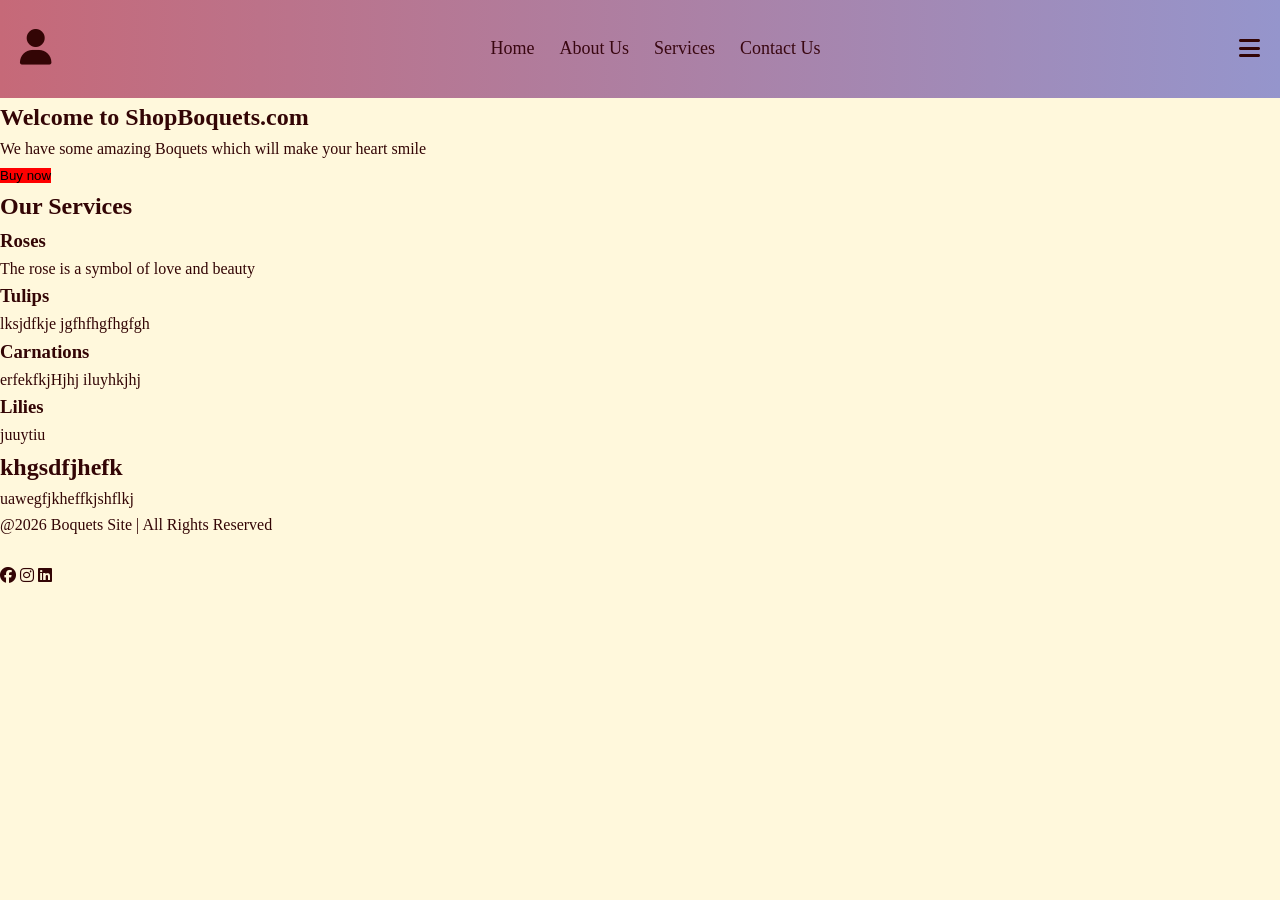
<file: index2.html>
<!DOCTYPE html>
<html lang="en">
<head>
    <meta charset="UTF-8">
    <meta name="viewport" content="width=device-width, initial-scale=1.0">
    <title>Document</title>
    <link rel = "stylesheet" href= "styles2.css"/>
    <link rel = "stylesheet" href= "https://cdnjs.cloudflare.com/ajax/libs/font-awesome/6.5.0/css/all.min.css"/>
    <script src = "script2.js"></script>
    
</head>
<body>
    <!-- navbar -->
     <header>
        <nav class = "navbar">
            <div class = "logo"><i class="fa-solid fa-user"></i></div>
            <ul class = "nav-links" id = "abc">
                <li><a href = "#"> Home</a></li>
                <li><a href = "about">About Us</a></li>
                <li><a href = "services">Services</a></li>
                <li><a href = "contact">Contact Us</a></li>
            </ul>
            <div class = "menu-btn" id = "xyz"> <i class = "fa-solid fa-bars"></i></div>
        </nav>
     </header>

     <!-- hero section  -->
    <section class="hero">
        <div class="hero-content">
            <h1>Welcome to ShopBoquets.com </h1>
            <p> We have some amazing Boquets which will make your heart smile</p>
            <button class = "hero-btn" id = "btn"> Buy now</button>
        </div>
    </section>
    

    <!-- services -->
     <section class="services">
        <div class="our-services">
            <h2> Our Services</h2>
            <div class = "cards">
                <div class="card">
                    <!-- <i class = "fa-solid fa-flower"></i> -->
                    <h3> Roses </h3>
                    <p> The rose is a symbol of love and beauty   </p>
                </div>

                <div class="card">
                    <!-- <i class = "fas fa-cloud"></i> -->
                    <h3> Tulips </h3>
                    <p>    lksjdfkje  jgfhfhgfhgfgh   </p>
                </div>

                <div class="card">
                    <!-- <i class = "fas fa-"></i> -->
                    <h3> Carnations </h3>
                    <p> erfekfkjHjhj  iluyhkjhj </p>
                </div>

                <div class="card">
                    <!-- <i class = "fas fa-code"></i> -->
                    <h3> Lilies </h3>
                    <p> juuytiu</p>
                </div>
            </div>
        </div>
     </section>

     <!-- ABOUT  -->
      <section class="about">
        <div class = "container">
            <!-- <img src = " https://images.squarespace-cdn.com/content/v1/63cde0e2b76fbe76e4736c93/0605b82b-5d8f-45dc-a80e-b6adcc831e63/About+Us+(Desktop+Wallpaper)+(1).jpg" alt="about"> -->
            <div class = "about-text">
                <h2> khgsdfjhefk</h2>
                <p> uawegfjkheffkjshflkj</p>
            </div>
        </div>
      </section>

      <!-- Footer -->
       <footer>
        <p> @2026 Boquets Site | All Rights Reserved</p>
        <br>
        <div class="socials">
            <i class = "fab fa-facebook"></i> 
            <i class = "fab fa-instagram"></i> 
            <i class = "fab fa-linkedin"></i>
        </div>
       </footer>

</body>
</html>
</file>
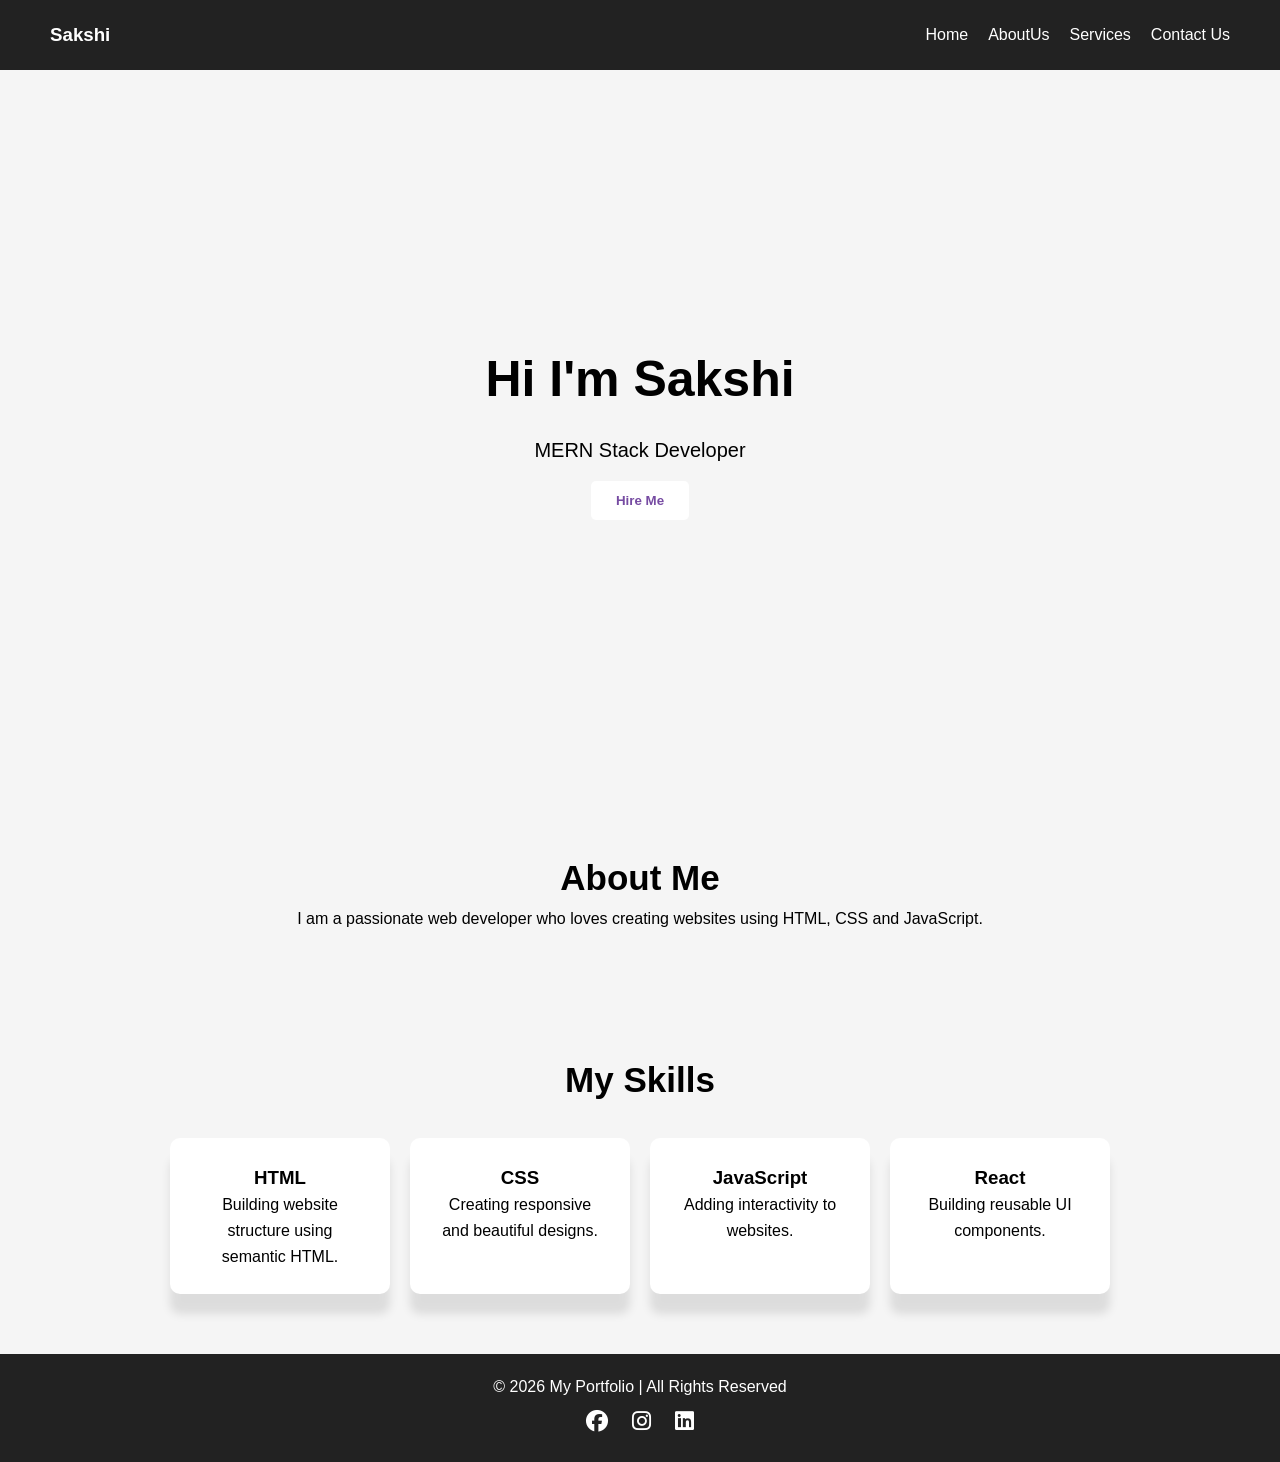
<file: portfolio.html>
<!DOCTYPE html>
<html lang="en">
<head>
    <meta charset="UTF-8">
    <meta name="viewport" content="width=device-width, initial-scale=1.0">
    <title>Portfolio</title>
    <link rel = "stylesheet" href="portfolioStyle.css"/>
    <link rel = "stylesheet" href= "https://cdnjs.cloudflare.com/ajax/libs/font-awesome/6.5.0/css/all.min.css"/>
</head>
<body>

    <header>
        <nav class = "navbar">
            <h3> Sakshi</h3>
            <ul class = "nav-links">
                <li> <a href = "#" >Home</a></li>
                <li><a href = "#about"> AboutUs</a></li>
                <li><a href = "#service"> Services</a></li>
                <li><a href = "#contact"> Contact Us</a></li>
            </ul>
        </nav>
    </header>
    
    <section class="hero">
        <div class = "hero-content">
            <h1> Hi I'm Sakshi</h1>
            <p> MERN Stack Developer </p>
            <button> Hire Me</button>
        </div>
    </section>

    <section class = "about">
        <div class="container">
            <h2>About Me</h2>
                <p>
                    I am a passionate web developer who loves creating websites
                    using HTML, CSS and JavaScript.
                </p>
        </div>
    </section>


   <section class="services">
        <div class="our-services">
            <h2>My Skills</h2>

            <div class="cards">

                <div class="card">
                    <h3>HTML</h3>
                    <p>Building website structure using semantic HTML.</p>
                </div>

                <div class="card">
                    <h3>CSS</h3>
                    <p>Creating responsive and beautiful designs.</p>
                </div>

                <div class="card">
                    <h3>JavaScript</h3>
                    <p>Adding interactivity to websites.</p>
                </div>

                <div class="card">
                    <h3>React</h3>
                    <p>Building reusable UI components.</p>
                </div>

            </div>
        </div>
    </section>


    <footer>
       <p>© 2026 My Portfolio | All Rights Reserved</p>
        <div class="socials">
            <i class = "fab fa-facebook"></i> 
            <i class = "fab fa-instagram"></i> 
            <i class = "fab fa-linkedin"></i>
        </div>
       </footer>

</body>
</html>
</file>
<file: styles2.css>
*{
    margin :0;
    padding :0;
    box-sizing: border-box;
}

body{
    background-color: cornsilk;
    color: rgb(51, 5, 5);
    line-height: 1.6;

}

.navbar{
    width:100%;
    /* max-width: 100%; */
    display: flex;
    padding: 20px ;
    
    justify-content: space-between;
    align-items: center;
    background: linear-gradient(90deg, rgb(198, 105, 120),rgb(149, 149, 204));
    text-decoration: none;
    /* position: relative;
    top : 0;
    left :40;
    right:30;
    bottom: 60; */


    
}

.menu-btn{
    gap: 10px;
    font-size: 24px;
    cursor: pointer;
}

.logo{
    font-size:  36px;
    font-weight: bold;
}

.nav-links{
    list-style: none;
    display: flex;
    gap:5px;
    
}

.nav-links li{
    margin-left: 20px;
    /* padding-right: 30px; */
    
  
    
}

.nav-links li a{
    text-decoration: none;
    color:rgb(57, 7, 17);
    font-size: 18px;
}

.nav-links li a:hover{
    color:rgb(132, 87, 87)
}


.hero-btn{
    background-color: red;
    border: none;
    cursor:pointer;
}

/* Responsiveness */

@media (max-width: xxxx)
{
    .menu-btn{
        display: block;
    }

    .nav-links{
        position: absolute;
        top:70px;
        right: 0;
        background-color:cornsilk;
        width: 200px;
        flex-direction: column;
        text-align: center;
        display: none;
    }
    .nav-links:active{
        display: flex;
    }
    .nav-links li{
        display: none;
    }


}
</file>
<file: portfolioStyle.css>
*{
    margin: 0;
    padding: 0;
    box-sizing: border-box;
    font-family: Arial, sans-serif;
}

body{
    background: #f5f5f5;
    line-height: 1.6;
}

/* Navbar */
.navbar{
    display: flex;
    justify-content: space-between;
    align-items: center;
    background: #222;
    padding: 20px 50px;
    color: white;
}


.nav-links{
    display: flex;
    list-style: none;
}

.nav-links li{
    margin-left: 20px;
}

.nav-links a{
    color: white;
    text-decoration: none;
}

/* Hero */
.hero{
    height: 80vh;
    /* background: linear-gradient(to right,#667eea,#764ba2); */
    display: flex;
    justify-content: center;
    align-items: center;
    text-align: center;
    color: black;
}

.hero h1{
    font-size: 50px;
}

.hero p{
    margin: 15px 0;
    font-size: 20px;
}

button{
    padding: 12px 25px;
    border: none;
    background: white;
    color: #764ba2;
    font-weight: bold;
    border-radius: 5px;
    cursor: pointer;
}

/* Skills */
.services{
    padding: 60px 20px;
    text-align: center;
}

.our-services h2{
    margin-bottom: 30px;
    font-size: 35px;
}

.cards{
    display: flex;
    justify-content: center;
    gap: 20px;
    flex-wrap: wrap;
}

.card{
    background: white;
    padding: 25px;
    width: 220px;
    border-radius: 10px;
    box-shadow: 0 20px 10px rgba(0,0,0,0.1);
}

.card:hover{
    color: blueviolet;
}

/* About */
.about{
    padding: 60px 20px;
    text-align: center;
    
}

.about h2{
    font-size: 35px;
}

.container{
    
    
    align-items: center;
    /* justify-content: center; */
    /* gap: px;
    flex-wrap: wrap; */
}


/* Footer */
footer{
    background: #222;
    color: white;
    text-align: center;
    padding: 20px;
}

.socials i{
    margin: 10px;
    font-size: 22px;
    cursor: pointer;
    color: white;
}
</file>
